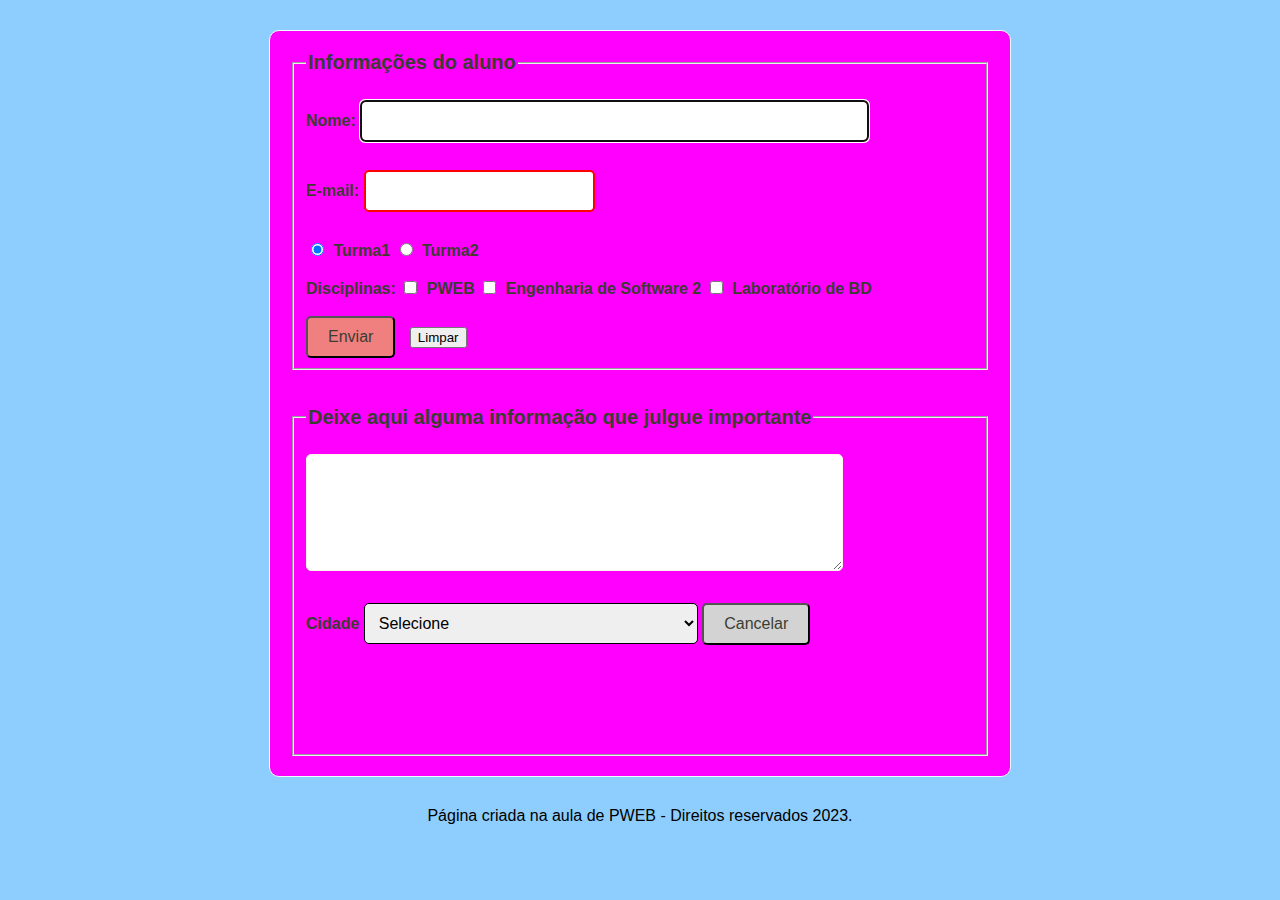
<file: atividade4/index.html>
<!DOCTYPE html>
<html lang="pt-br">
<head>
    <meta charset="UTF-8">
    <meta name="viewport" content="width=device-width, initial-scale=1.0">
    <title>Formulario</title>
    <link rel="stylesheet" href="style.css">
</head>
<body>
    <main>
        <form action="" id="formulario">
            <section>
                <fieldset>
                    <legend>Informações do aluno</legend>
                    <label for="nome">Nome:</label>
                    <input type="text" id="nome" name="nome" required size="50" maxlength="50" autofocus>
                    <br>
                    <br>
                    <label for="email">E-mail:</label>
                    <input type="email" id="email" name="email" required>
                    <br>
                    <br>
                    <label for="Turma"></label>
                    <input type="radio" id="turma1" name="turma" required checked>
                    <label for="turma1">Turma1</label>
                    <input type="radio" id="turma2" name="turma" required>
                    <label for="turma2">Turma2</label>
                    <br>
                    <br>
                    <label for="disciplinas">Disciplinas:</label>
                    <input type="checkbox" id="pweb" name="disciplinas" value="Pweb">
                    <label for="pweb">PWEB</label>
                    <input type="checkbox" id="es2" name="disciplinas" value="Es2">
                    <label for="es2">Engenharia de Software 2</label>
                    <input type="checkbox" id="lbd" name="disciplinas" value="Lbd">
                    <label for="lbd">Laboratório de BD</label>
                    <br>
                    <br>
                    <input type="submit" value="Enviar">
                    <button type="reset">Limpar</button>
                </fieldset>
                <br>
                <br>
                <fieldset>
                    <legend>Deixe aqui alguma informação que julgue importante</legend>
                    <textarea name="mensagem" id="mensagem" cols="50" rows="5"></textarea>
                    <br>
                    <br>
                    <label for="cidade">Cidade</label>
                    <select name="cidade" id="cidade">
                        <option value="">Selecione</option>
                        <option value="Sorocaba">Sorocaba</option>
                        <option value="Itapetininga">Itapetininga</option>
                        <option value="Itu">Itu</option>
                        <option value="Piedade">Piedade</option>
                    </select>
                    <button type="button">Cancelar</button>
                </fieldset>
            </section>
        </form>
    </main>
    <footer class="rodape">
        <p>Página criada na aula de PWEB - Direitos reservados 2023.</p>
    </footer>
</body>
</html>
</file>
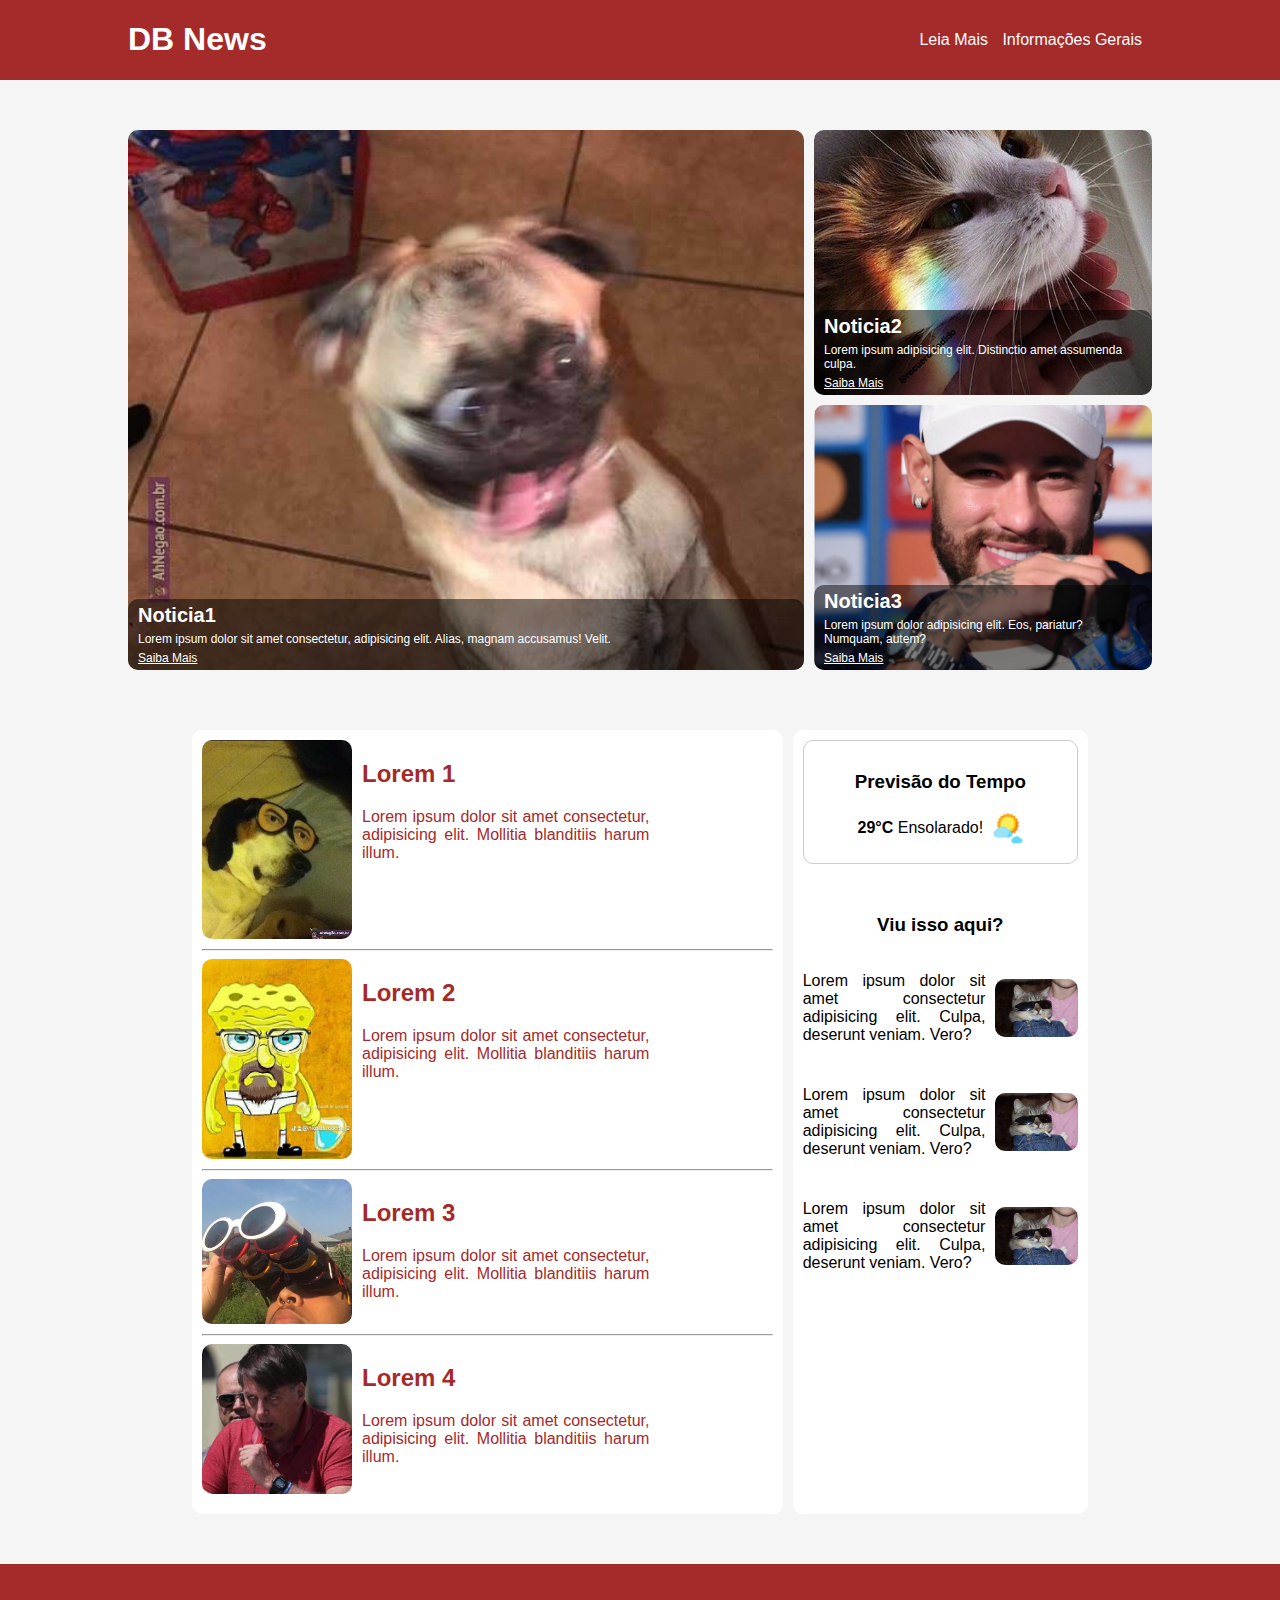
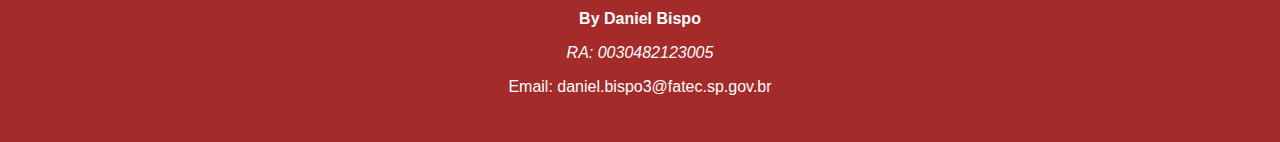
<file: Atividade5/index.html>
<!DOCTYPE html>
<html lang="pt-br">

<head>
    <meta charset="UTF-8">
    <meta name="viewport" content="width=device-width, initial-scale=1.0">
    <title>Site de noticias</title>
    <link rel="stylesheet" href="style.css">
</head>

<body>
    <header class="headerSite">
        <h1 class="tituloSite">DB News</h1>
        <nav class="headerLinks">
            <a href="#leiaMais">Leia Mais</a>
            <a href="#infosGerais">Informações Gerais</a>
        </nav>
    </header>

    <main class="principaisNoticias">
        <section class="destaques">
            <div class="destaque destaque1">
                <div class="textos">
                    <h2 class="tituloNoticia">Noticia1</h2>
                    <p class="descricaoDestaque">Lorem ipsum dolor sit amet consectetur, adipisicing elit. Alias, magnam
                        accusamus! Velit.</p>
                    <a href="#" class="sabaMais">Saiba Mais</a>
                </div>

            </div>

            <div class="destaque destaque2">
                <div class="textos">
                    <h2 class="tituloNoticia">Noticia2</h2>
                    <p class="descricaoDestaque">Lorem ipsum adipisicing elit. Distinctio
                        amet
                        assumenda culpa.</p>
                    <a href="#" class="sabaMais">Saiba Mais</a>
                </div>

            </div>

            <div class="destaque destaque3">
                <div class="textos">
                    <h2 class="tituloNoticia">Noticia3</h2>
                    <p class="descricaoDestaque">Lorem ipsum dolor adipisicing elit. Eos, pariatur?
                        Numquam, autem?</p>
                    <a href="#" class="sabaMais">Saiba Mais</a>
                </div>
            </div>
        </section>

        <div class="grupoPassado" id="leiaMais">
            <section class="noticiasPassadas">
                <div class="noticiaPassada">
                    <img class="imagemNoticiaPassada" src="./images/img1.jpg" alt="">
                    <div>
                        <h2 class="tituloNoticiaPassada">Lorem 1</h2>
                        <p class="descricao">Lorem ipsum dolor sit amet consectetur, adipisicing elit. Mollitia
                            blanditiis
                            harum illum.</p>
                    </div>
                </div>
                <hr>

                <div class="noticiaPassada">
                    <img src="./images/img8.webp" alt="" class="imagemNoticiaPassada">
                    <div>
                        <h2 class="tituloNoticiaPassada">Lorem 2</h2>
                        <p class="descricao">Lorem ipsum dolor sit amet consectetur, adipisicing elit. Mollitia
                            blanditiis
                            harum illum.</p>
                    </div>
                </div>
                <hr>

                <div class="noticiaPassada">
                    <img src="./images/img3.webp" alt="" class="imagemNoticiaPassada">
                    <div>
                        <h2 class="tituloNoticiaPassada">Lorem 3</h2>
                        <p class="descricao">Lorem ipsum dolor sit amet consectetur, adipisicing elit. Mollitia
                            blanditiis
                            harum illum.</p>
                    </div>
                </div>
                <hr>

                <div class="noticiaPassada">
                    <img src="./images/img6.jpg" alt="" class="imagemNoticiaPassada">
                    <div>
                        <h2 class="tituloNoticiaPassada">Lorem 4</h2>
                        <p class="descricao">Lorem ipsum dolor sit amet consectetur, adipisicing elit. Mollitia
                            blanditiis
                            harum illum.</p>
                    </div>
                </div>
            </section>

            <aside class="infosGerais" id="infosGerais">
                <section class="previsaoTempo">
                    <h3 class="tituloAside">Previsão do Tempo</h3>
                    <div>
                        <p><strong>29°C</strong> Ensolarado! </p>
                        <img src="./images/icone_ensolarado.png" alt="Imagem de dia ensolarado">
                    </div>
                </section>
                <section class="conteudoViuIsso">
                    <h3 class="tituloAside">Viu isso aqui?</h3>
                    <div class="viuIsso viuIsso1">
                        <p class="descricao">Lorem ipsum dolor sit amet consectetur adipisicing elit. Culpa, deserunt
                            veniam. Vero?</p>
                        <img src="./images/img7.jpg" alt="">
                    </div>
                    <div class="viuIsso viuIsso2">
                        <p class="descricao">Lorem ipsum dolor sit amet consectetur adipisicing elit. Culpa, deserunt
                            veniam. Vero?</p>
                        <img src="./images/img7.jpg" alt="">
                    </div>
                    <div class="viuIsso viuIsso3">
                        <p class="descricao">Lorem ipsum dolor sit amet consectetur adipisicing elit. Culpa, deserunt
                            veniam. Vero?</p>
                        <img src="./images/img7.jpg" alt="">
                    </div>
                </section>
            </aside>
        </div>
        </section>
    </main>

    <footer class="rodape">
        <p><strong>By Daniel Bispo</strong></p>
        <p><i>RA: 0030482123005</i></p>
        <p>Email: daniel.bispo3@fatec.sp.gov.br</p>
    </footer>
</body>

</html>
</file>
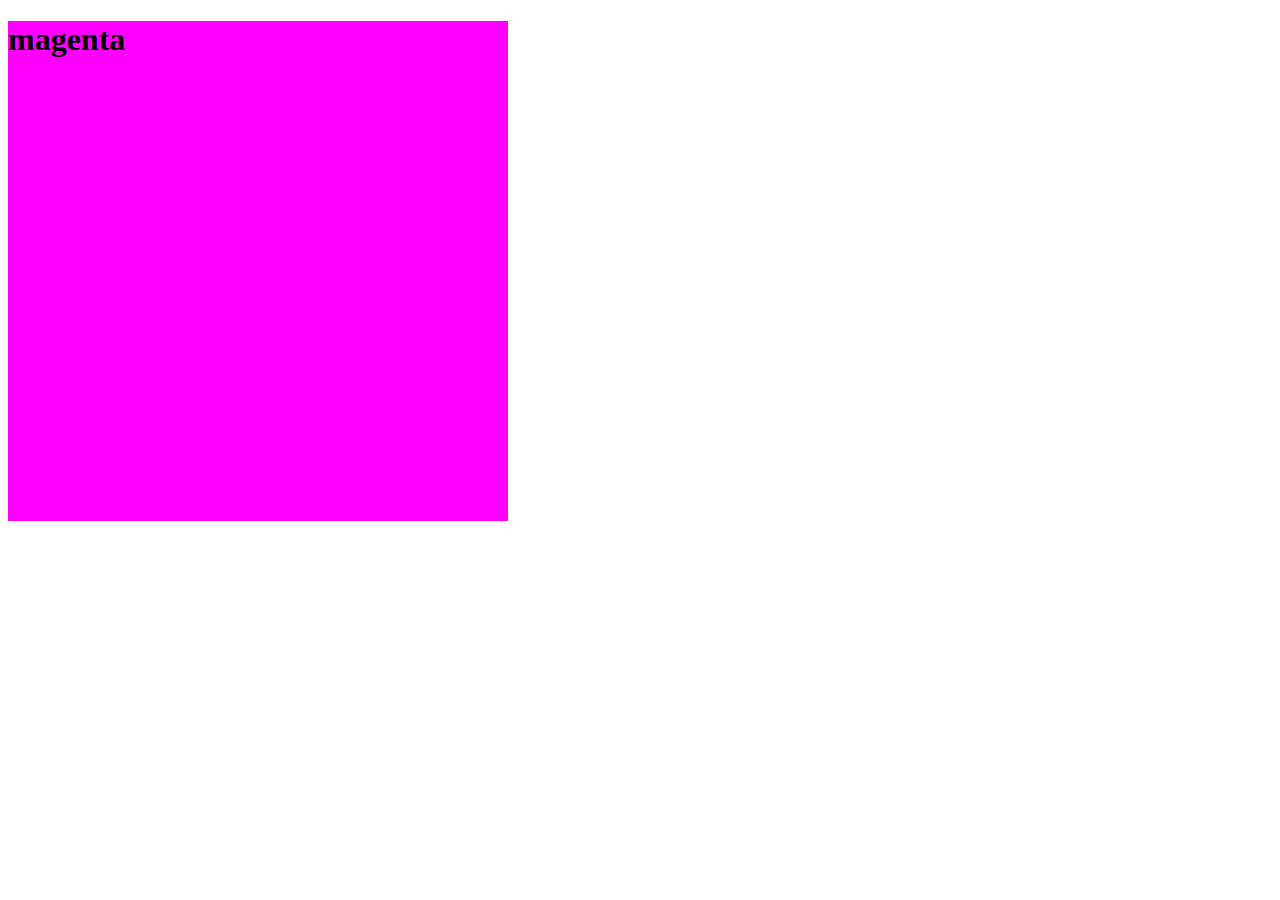
<file: Atividade6/index.html>
<!DOCTYPE html>
<html lang="pt-br">
<head>
    <meta charset="UTF-8">
    <meta name="viewport" content="width=device-width, initial-scale=1.0">
    <meta http-equiv="X-UA-Compatible" content="ie=edge">
    <link rel="stylesheet" href="style.css">
    <title>Atividade 6</title>
</head>
<body>
    <div class="objeto">
        <h1 class="titulo"></h1>
    </div>
</body>
</html>
</file>
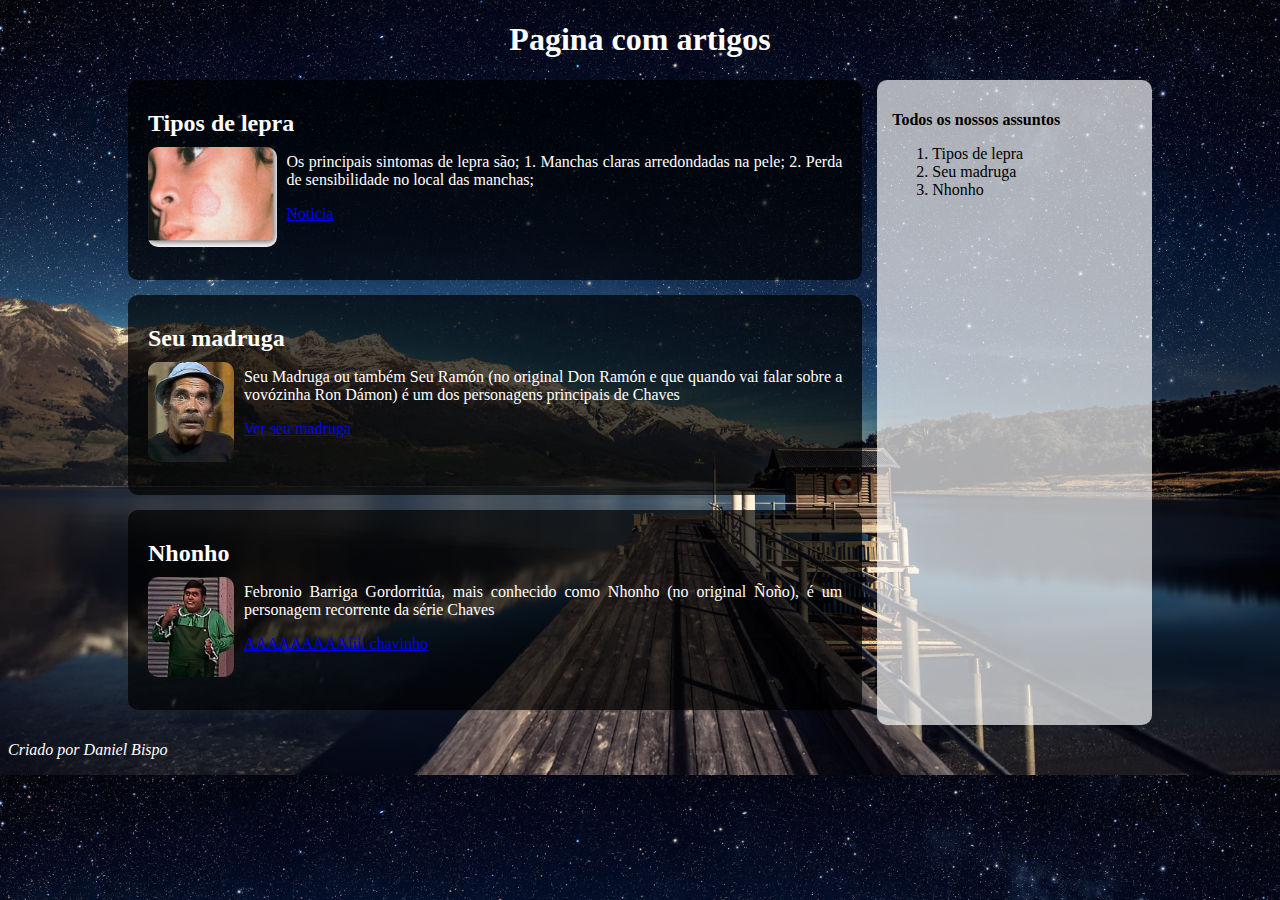
<file: AtividadeExtra/index.html>
<!DOCTYPE html>
<html lang="pt-br">

<head>
    <meta charset="UTF-8">
    <meta name="viewport" content="width=device-width, initial-scale=1.0">
    <meta http-equiv="X-UA-Compatible" content="ie=edge">
    <title>Document</title>
    <link rel="stylesheet" href="style.css">
</head>

<body background="wallpaper.jfif">
    <header class="cabecalho">
        <h1>Pagina com artigos</h1>
    </header>

    <main class="conteudo">
        <section class="todasNoticias">
            <section class="noticia">
                <h2 class="tituloSecao">Tipos de lepra</h2>
                <img src="lepra.jfif" alt="Lepra">
                <p class="descricao">Os principais sintomas de lepra são; 1. Manchas claras arredondadas na pele; 2.
                    Perda de sensibilidade no local das manchas; </p>
                <a href="#" class="link">Noticia</a>
            </section>

            <section class="noticia">
                <h2 class="tituloSecao">Seu madruga</h2>
                <img src="seumadruga.jfif" alt="Seu madruga">
                <p class="descricao">Seu Madruga ou também Seu Ramón (no original Don Ramón e que quando vai falar sobre
                    a vovózinha Ron Dámon) é um dos personagens principais de Chaves</p>
                <a href="#" class="link">Ver seu madruga</a>
            </section>

            <section class="noticia">
                <h2 class="tituloSecao">Nhonho</h2>
                <img src="nhonho.jfif" alt="nhonho">
                <p class="descricao">Febronio Barriga Gordorritúa, mais conhecido como Nhonho (no original Ñoño), é um
                    personagem recorrente da série Chaves</p>
                <a href="#" class="link">AAAAAAAAAíiii chavinho</a>
            </section>
        </section>
        <aside class="listaDeAssuntos">
            <p><strong>Todos os nossos assuntos</strong></p>
            <ol>
                <li>Tipos de lepra</li>
                <li>Seu madruga</li>
                <li>Nhonho</li>
            </ol>
        </aside>
    </main>

    <footer class="rodape">
        <p> <i>Criado por Daniel Bispo</i> </p>
    </footer>
</body>

</html>
</file>
<file: atividade4/style.css>
body {
    margin:0;
    padding:0;
    font-family: Arial, sans-serif, "times";
    background-color:rgba(0, 145, 255, 0.445);
}
#formulario {
    margin: 30px auto;
    padding: 20px;
    background: magenta;
    border: 1px solid rgb(238, 255, 255);
    border-radius: 10px;
    max-width: 700px;
}


label {
    font-size: 16px;
    font-weight: bold;
    color: rgb(60, 61, 49);
}


input[type="text"],
input[type="email"],
textarea {
    padding: 10px;
    border: 1px solid seashell;
    border-radius: 5px;
    font-size: 16px;
    margin-bottom: 10px;
}

input[type="radio"],
input[type="checkbox"]
{
    margin-right: 5px;
}


input[type="submit"],
input[type="reset"],
button[type="button"]
{
    padding:  10px 20px;
    border-radius: 5px;
    font-size: 16px;
    color: #3c3d31;
    background: lightcoral;
    cursor: pointer;
    margin-right: 10px;
}


button[type="button"]
{
    background: lightgrey
}

select {
    padding: 10px;
    border: 1px solid;
    border-radius: 5px; 
    font-size: 16px;
    width: 50%;
    margin-bottom: 100px;
    background-image: lightblue
}



select:focus {
    outline: 2px solid black;
    border-color: black;
}

legend {
    font-weight: bold;
    font-size: 20px;
    border-radius: 5px;
    color: rgb(60, 61, 49);
    margin-bottom: 20px;
}

input:invalid{
    border : 2px solid red;
}

.rodape{
    margin:  0 auto;
    text-align: center; 
}
</file>
<file: Atividade5/style.css>
body{
    padding: 0;
    margin: 0;
    overflow-x: hidden;
    font-family: Arial, Helvetica, sans-serif;
    background-color: whitesmoke;
}

.headerSite{
    margin-bottom: 50px;
    padding: 0 10vw;
    display: flex;
    align-items: center;
    justify-content: space-between;
    background-color: brown;
    color: white;
}

.headerLinks a{
    margin-right: 10px;
    text-decoration: none;
    color: white;
}
.headerLinks a:hover{
    text-decoration: underline;
}

.principaisNoticias{
    margin: auto;
    width: 80vw;
}

.destaques{
    display: grid;
    grid-gap: 10px;
    grid-template-columns: 2fr 1fr;
    height: 60vh;
    margin-bottom: 60px;
}

.destaque{
    background-size: cover;
    border-radius: 10px;
    display: flex;
    flex-direction: column;
    justify-content: end;
    padding: 0px;
    cursor: pointer;
    transition: .3s;
}

.destaque:hover{
    transform: translateY(5px);
}

.destaque1{
    grid-row-start: 1;
    grid-row-end: 3;
    background-image: url(./images/img4.jpg);
}

.destaque2{
    background-image: url(./images/img5.jfif);
}

.destaque3{
    background-image: url(./images/img2.webp);
}

.textos{
    background-color: #0000007f;
    padding: 5px 10px;
    border-radius: 10px;
    font-size: 12px;
}

.textos, .textos a{
    color: #fff;

}

.tituloNoticia{
    margin: 0;
    font-size: 20px;
}

.descricaoDestaque{
    margin: 5px 0;
}

.grupoPassado{
    display: grid;
    grid-template-columns: 2fr 1fr;
    width: 70vw;
    margin: 50px auto;
    grid-gap: 10px;
}

.noticiasPassadas, .infosGerais{
    background-color: #fff;
    padding: 10px;
    border-radius: 10px;

}

.noticiasPassadas{
    color: brown;
}

.noticiaPassada{
    display: flex;
    margin-bottom: 10px;
}

.tituloNoticiasPassadas{
    font-weight: bold;
}

.imagemNoticiaPassada{
    width: 150px;
    /* float: left; */
    border-radius: 10px;
    margin-right: 10px;
}
.previsaoTempo{
    border: 1px solid #ccc;
    border-radius: 10px;
    padding: 10px;
    margin-bottom: 30px;
}

.tituloAside{
    text-align: center;
    margin: 20px 0 10px 0px;
}

.previsaoTempo div{
    display: flex;
    justify-content: center;
    align-items: center;
}

.previsaoTempo img{
    width: 30px;
    height: 30px;
    margin-left: 10px;
    
}

.conteudoViuIsso{
    display: flex;
    flex-direction: column;
    gap: 10px;
    
}

.viuIsso{
    display: flex;
    gap: 10px;
    align-items: center;
}

.viuIsso img{
    width: 30%;
    height: 100%;
    border-radius: 10px;
}

.descricao{
    text-align: justify;
    width: 70%;
}

.rodape{
    background-color: brown;
    text-align: center;
    padding: 30px 0;
    color: #fff;
}
</file>
<file: Atividade6/style.css>
.objeto{
    width: 500px;
    height: 500px;
    background: cyan;
}

@media screen and (min-width: 420px){
    .objeto{
        background-color: darkgray;
    }
    .titulo::after{
        content: 'darkgray';
    }
}

@media screen and (min-width: 768px){
    .objeto{
        background-color: red;
    }
    .titulo::after{
        content: 'red';
    }
}

@media screen and (min-width: 1024px){
    .objeto{
        background-color: blue;
    }
    .titulo::after{
        content: 'blue';
    }
}

@media screen and (min-width: 1080px){
    .objeto{
        background-color: magenta;
    }
    .titulo::after{
        content: 'magenta';
    }
}

@media screen and (min-width: 1366px){
    .objeto{
        background-color: black;
    }
    .titulo::after{
        content: 'black';
        color: white;
    }
}

@media screen and (min-width: 1920px){
    .objeto{
        background-color: skyblue;
    }
    .titulo::after{
        content: 'skyblue';
        color: tomato;
    }
}
</file>
<file: AtividadeExtra/style.css>
body{
    background-size: cover;
    color: white;

}

.cabecalho{
    text-align: center;
}

.conteudo{
    width: 80vw;
    margin: auto;    
    border-radius: 10px;
    display: flex;
}

.conteudo img{
    margin-right: 10px;
    height: 100px;
    float: left;
    border-radius: 10px;
}

.todasNoticias{
    flex: 3;
}

.noticia{
    border-radius: 10px;
    min-height: 160px;
    background: rgba(0, 0, 0, 0.699);
    padding: 20px;
    margin-bottom: 15px;
}

.descricao{
    text-align: justify;
}

.listaDeAssuntos{
    flex: 1;
    float: right;
    background: rgba(255, 255, 255, 0.678);
    color: #000;
    padding: 15px;
    margin-left: 15px;
    border-radius: 10px;
    text-decoration: none;
}

.listaDeAssuntos ul{
    padding: 5px;
}

.tituloSecao{
    margin: 10px 0px;
}
</file>
